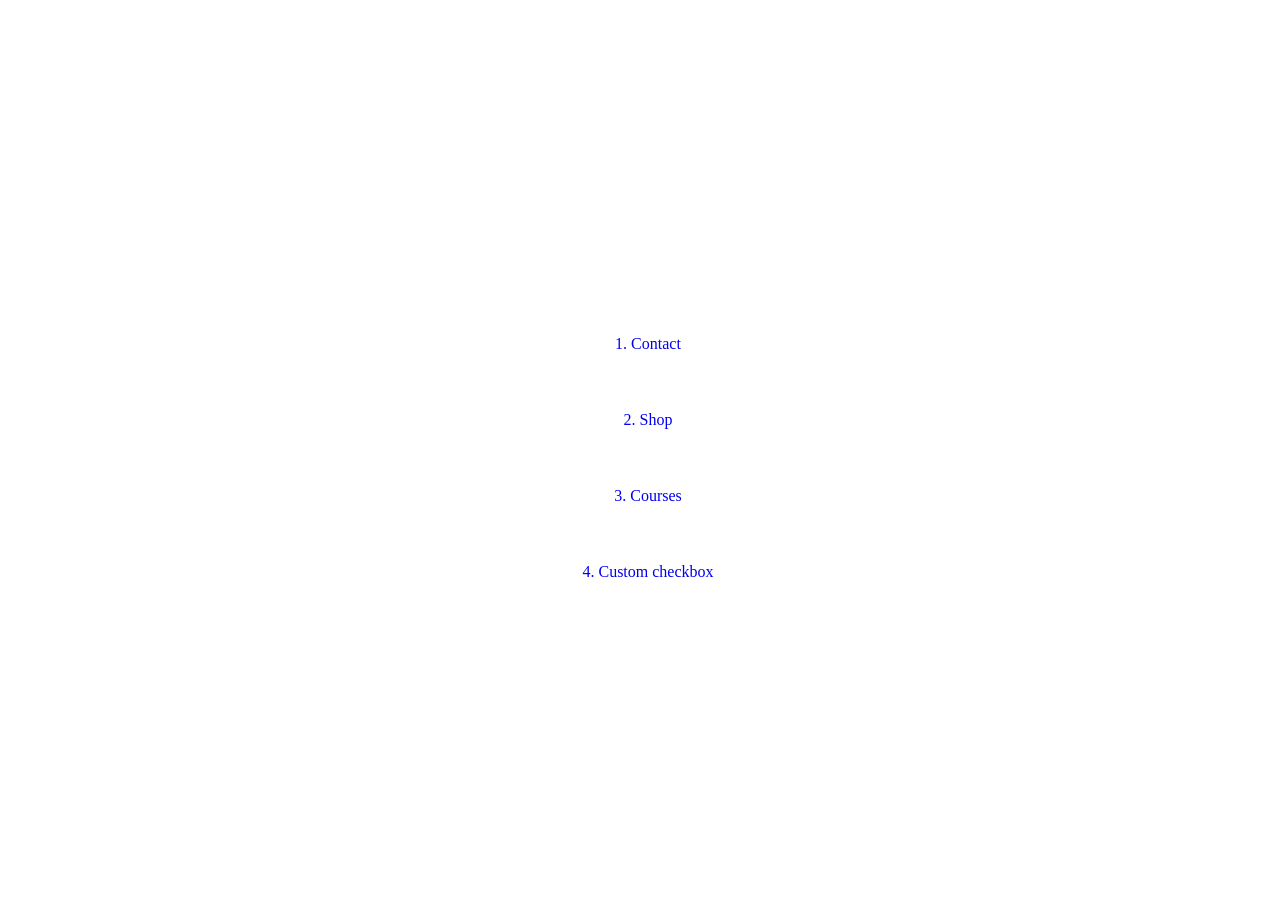
<file: index.html>
<!doctype html>
<html lang="en">
  <head>
    <meta charset="UTF-8" />
    <meta name="viewport" content="width=device-width, initial-scale=1.0" />
    <title>Trang chủ</title>
  </head>
  <style>
    body {
      width: 100%;
      height: 100vh;
      display: flex;
      align-items: center;
      justify-content: center;
      flex-direction: column;
      gap: 20px;
    }
    a {
      text-decoration: none;
    }
  </style>
  <body>
    <a href="./contact.html">1. Contact</a><br />
    <a href="./shop.html">2. Shop</a><br />
    <a href="./courses.html">3. Courses</a><br />
    <a href="./custom-checkbox.html">4. Custom checkbox</a>
  </body>
</html>
</file>
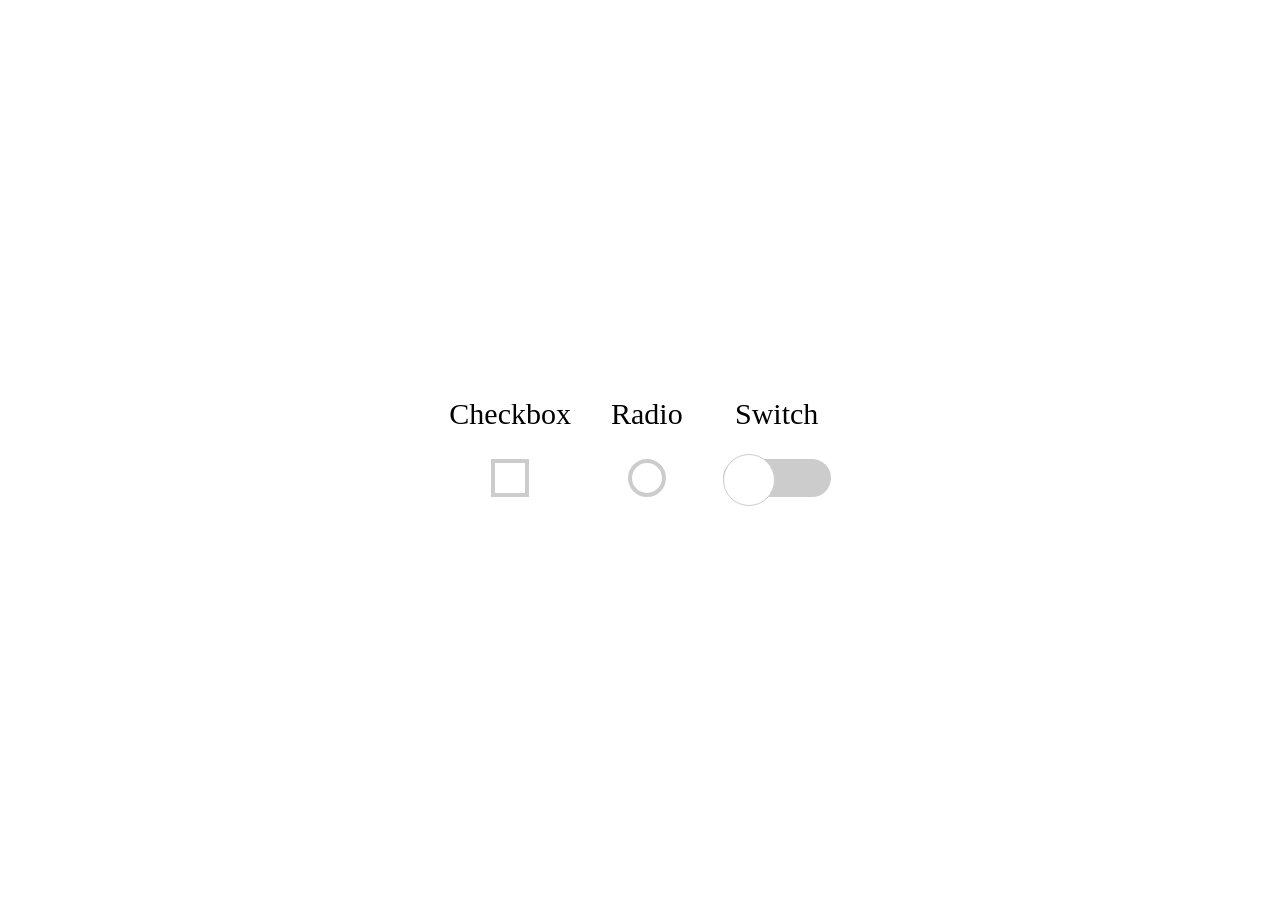
<file: custom-checkbox.html>
<!doctype html>
<html lang="en">
  <head>
    <meta charset="UTF-8" />
    <meta name="viewport" content="width=device-width, initial-scale=1.0" />
    <title>Checkbox Custom</title>
    <link rel="stylesheet" href="./css/reset.css" />
    <link rel="stylesheet" href="./css/custom-checkbox.css" />
  </head>
  <body>
    <form action="">
      <div class="control">
        <div class="control-items">
          <span>Checkbox</span>
          <label for="checkbox" class="checkbox">
            <input type="checkbox" name="" id="checkbox" hidden />
          </label>
        </div>
        <div class="control-items">
          <span>Radio</span>
          <label for="radio" class="radio">
            <input type="radio" name="" id="radio" hidden />
          </label>
        </div>

        <div class="control-items">
          <span>Switch</span>
          <label for="switch" class="switch">
            <input type="checkbox" name="" id="switch" hidden />
          </label>
        </div>
      </div>
    </form>
  </body>
</html>
</file>
<file: css/custom-checkbox.css>
:root {
  --primary: turquoise;
  --second: #fff;
}

.control {
  display: flex;
  gap: 40px;
  align-items: center;
  justify-content: center;
  height: 100vh;
  font-size: 30px;
}
.checkbox,
.radio,
.switch {
  /* display: flex;
  align-items: center;
  flex-direction: column;
  gap: 30px; */

  position: relative;
}

.control-items {
  display: flex;
  flex-direction: column;
  align-items: center;
  gap: 30px;
}

.checkbox::before {
  content: "";
  display: inline-block;
  width: 30px;
  height: 30px;
  border: 4px solid #ccc;
  transition: all 0.5s ease;
}

.checkbox:has(input[type="checkbox"]:checked)::before {
  background: var(--primary);
  border-color: var(--primary);
}

.checkbox:has(input[type="checkbox"]:checked)::after {
  content: "";

  position: absolute;
  z-index: 10;
  left: 11px;
  bottom: 15px;
  rotate: 48deg;

  width: 8px;
  height: 16px;
  border: 4px solid;
  border-color: transparent var(--second) var(--second) transparent;
}

.radio::before {
  content: "";
  display: inline-block;
  width: 30px;
  height: 30px;

  border: 4px solid #ccc;
  border-radius: 50%;

  transition: all 0.5s ease;
}

.radio:has(input[type="radio"]:checked)::before {
  background: var(--second);
  border-color: var(--primary);
}

.radio:has(input[type="radio"]:checked)::after {
  content: "";

  position: absolute;
  z-index: 10;
  top: 9px;
  left: 9px;

  width: 20px;
  height: 20px;
  border-radius: 50%;
  background-color: var(--primary);
}

.switch::before {
  content: "";
  display: inline-block;
  width: 100px;
  height: 30px;

  border: 4px solid #ccc;
  border-radius: 20px;

  background: #ccc;

  transition: all 0.5s ease;
}

.switch::after {
  content: "";
  position: absolute;
  top: -5px;
  left: 0;

  width: 50px;
  height: 50px;
  border-radius: 50%;
  background: var(--second);

  border: 1px solid #ccc;

  transition: all 0.5s ease;
}

.switch:has(input[type="checkbox"]:checked)::before {
  background: var(--primary);
  border-color: var(--primary);
  opacity: 0.6;
}

.switch:has(input[type="checkbox"]:checked)::after {
  translate: 60px;
  background: var(--primary);
  border-color: var(--primary);
  opacity: 1.2;
}
</file>
